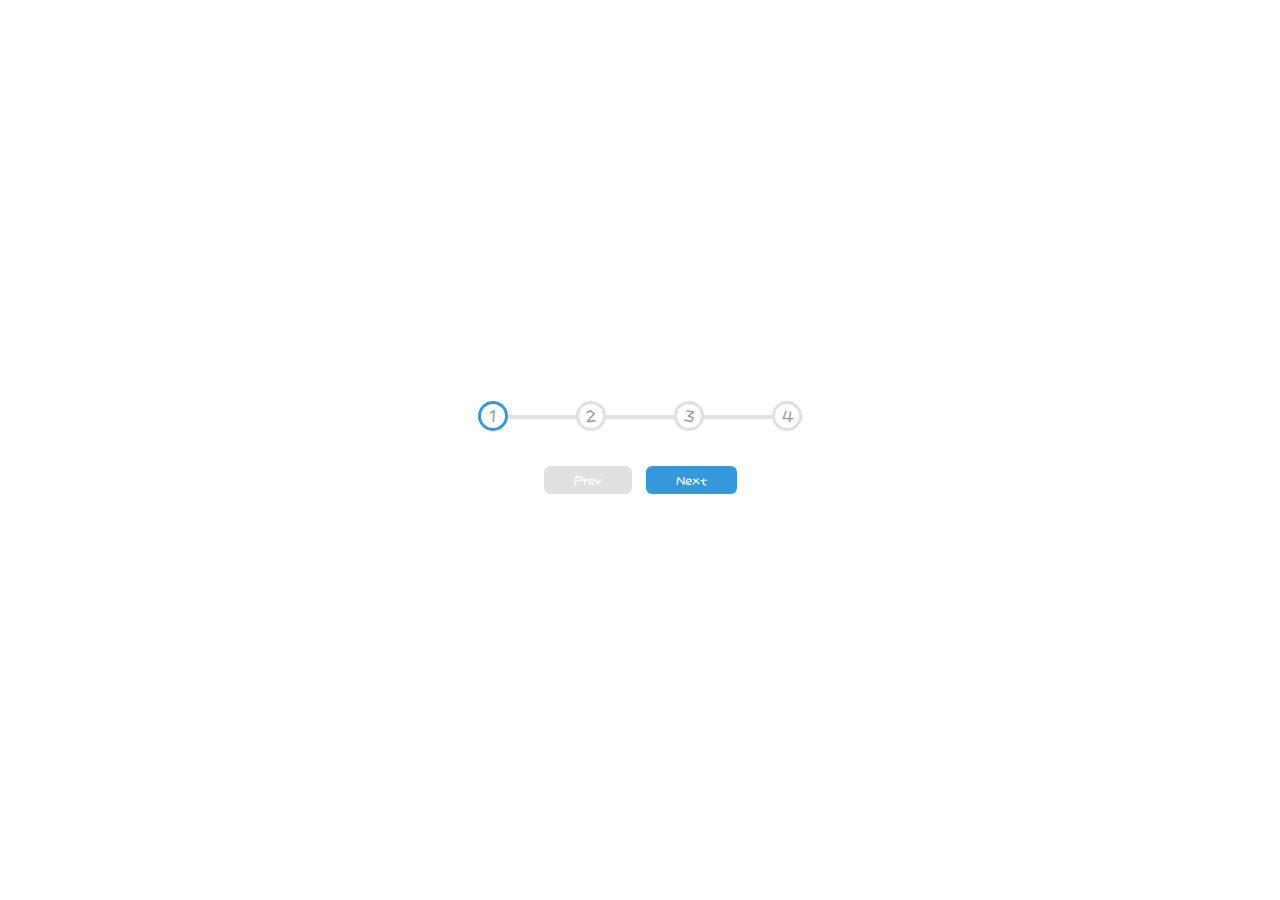
<file: Progress_Steps/index.html>
<!DOCTYPE html>
<html lang="en">
	<head>
		<meta charset="UTF-8" />
		<meta http-equiv="X-UA-Compatible" content="IE=edge" />
		<meta name="viewport" content="width=device-width, initial-scale=1.0" />
		<link
			rel="stylesheet"
			href="https://cdnjs.cloudflare.com/ajax/libs/font-awesome/5.15.3/css/all.min.css"
			integrity="sha512-iBBXm8fW90+nuLcSKlbmrPcLa0OT92xO1BIsZ+ywDWZCvqsWgccV3gFoRBv0z+8dLJgyAHIhR35VZc2oM/gI1w=="
			crossorigin="anonymous"
			referrerpolicy="no-referrer"
		/>
		<link rel="stylesheet" href="styles.css" />
		<title>Progress Steps</title>
	</head>
	<body>
		<div class="container">
			<div class="progress-container">
				<div class="progress" id="progress"></div>
				<div class="circle active">1</div>
				<div class="circle">2</div>
				<div class="circle">3</div>
				<div class="circle">4</div>
			</div>

			<button class="btn" id="prev" disabled>Prev</button>
			<button class="btn" id="next">Next</button>
		</div>
		<script src="script.js"></script>
	</body>
</html>
</file>
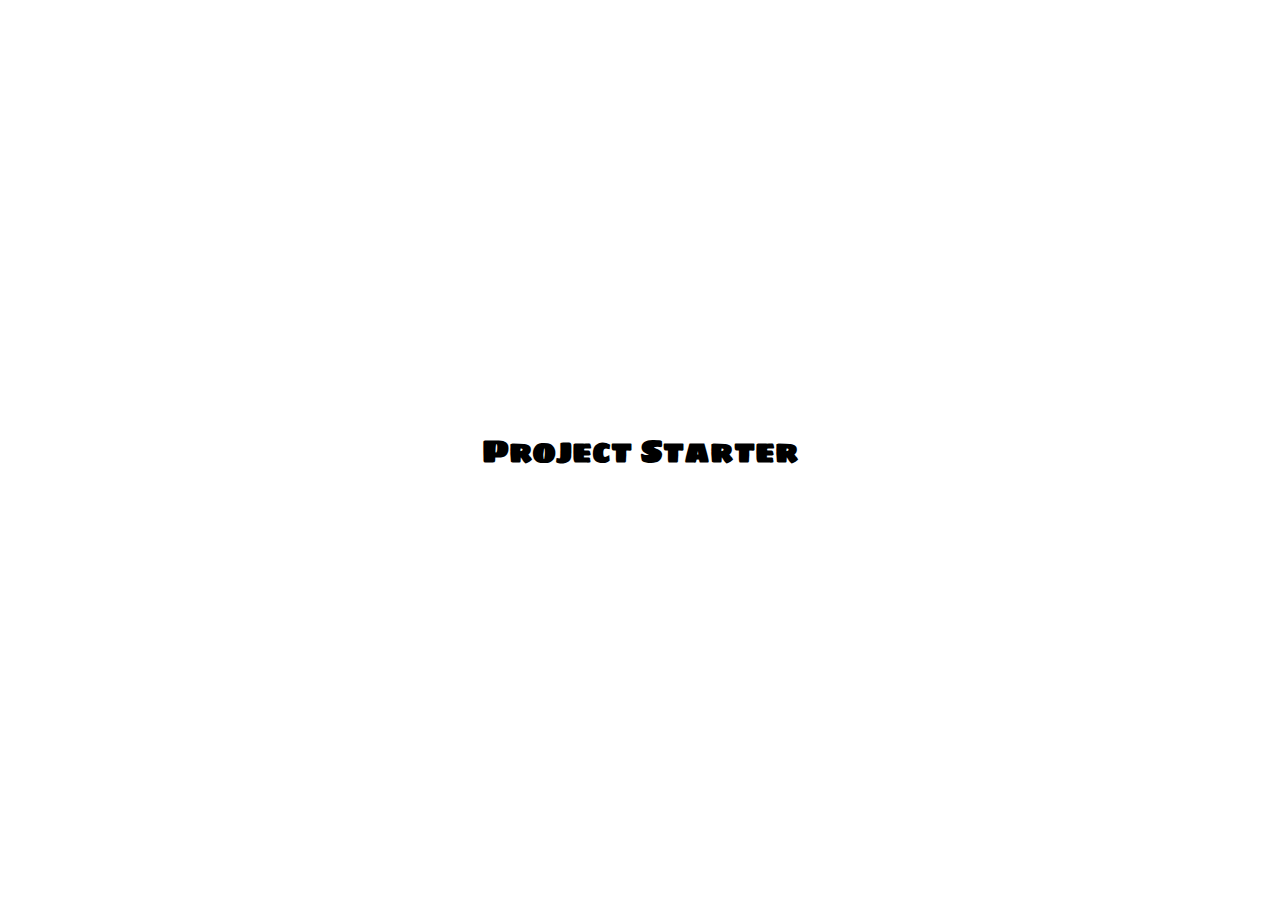
<file: project_starter/index.html>
<!DOCTYPE html>
<html lang="en">
  <head>
    <meta charset="UTF-8">
    <meta http-equiv="X-UA-Compatible" content="IE=edge">
    <meta name="viewport" content="width=device-width, initial-scale=1.0">
    <!-- <link rel="stylesheet" href="https://cdnjs.cloudflare.com/ajax/libs/font-awesome/5.15.3/css/all.min.css" integrity="sha512-iBBXm8fW90+nuLcSKlbmrPcLa0OT92xO1BIsZ+ywDWZCvqsWgccV3gFoRBv0z+8dLJgyAHIhR35VZc2oM/gI1w==" crossorigin="anonymous" referrerpolicy="no-referrer" /> -->
    <link rel="stylesheet" href="styles.css"> 
    <title>My Project</title>
  </head>
  <body>
    <h1>Project Starter</h1>

  <script src="script.js"></script>

  </body>
</html>
</file>
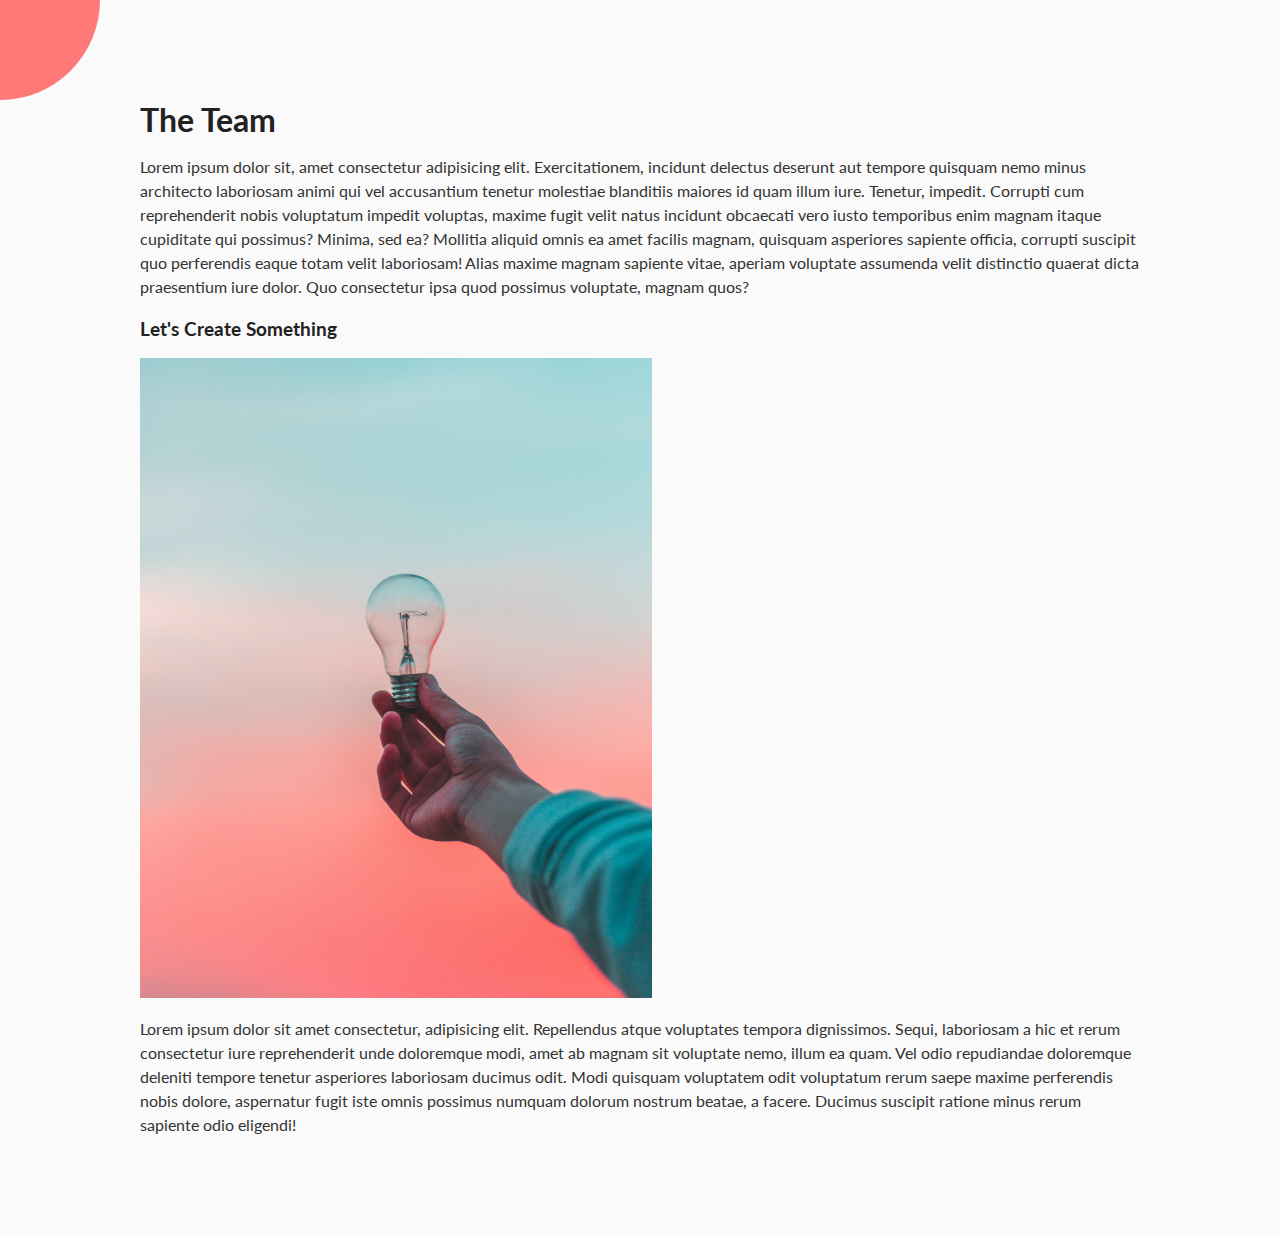
<file: Rotating_Web_Page/index.html>
<!DOCTYPE html>
<html lang="en">
	<head>
		<meta charset="UTF-8" />
		<meta http-equiv="X-UA-Compatible" content="IE=edge" />
		<meta name="viewport" content="width=device-width, initial-scale=1.0" />
		<link
			rel="stylesheet"
			href="https://cdnjs.cloudflare.com/ajax/libs/font-awesome/5.15.3/css/all.min.css"
			integrity="sha512-iBBXm8fW90+nuLcSKlbmrPcLa0OT92xO1BIsZ+ywDWZCvqsWgccV3gFoRBv0z+8dLJgyAHIhR35VZc2oM/gI1w=="
			crossorigin="anonymous"
			referrerpolicy="no-referrer"
		/>
		<link rel="stylesheet" href="styles.css" />
		<title>Rotating Navigation</title>
	</head>
	<body>
		<div class="container">
			<div class="circle-container">
				<div class="circle">
					<button id="close">
						<i class="fas fa-times"></i>
					</button>
					<button id="open">
						<i class="fas fa-bars"></i>
					</button>
				</div>
			</div>
			<div class="content">
				<h1>The Team</h1>
				<small></small>
				<p>
					Lorem ipsum dolor sit, amet consectetur adipisicing elit.
					Exercitationem, incidunt delectus deserunt aut tempore quisquam nemo
					minus architecto laboriosam animi qui vel accusantium tenetur
					molestiae blanditiis maiores id quam illum iure. Tenetur, impedit.
					Corrupti cum reprehenderit nobis voluptatum impedit voluptas, maxime
					fugit velit natus incidunt obcaecati vero iusto temporibus enim magnam
					itaque cupiditate qui possimus? Minima, sed ea? Mollitia aliquid omnis
					ea amet facilis magnam, quisquam asperiores sapiente officia, corrupti
					suscipit quo perferendis eaque totam velit laboriosam! Alias maxime
					magnam sapiente vitae, aperiam voluptate assumenda velit distinctio
					quaerat dicta praesentium iure dolor. Quo consectetur ipsa quod
					possimus voluptate, magnam quos?
				</p>
				<h3>Let's Create Something</h3>
				<img src="ideaimage.jpg" alt="thinking" />
				<p>
					Lorem ipsum dolor sit amet consectetur, adipisicing elit. Repellendus
					atque voluptates tempora dignissimos. Sequi, laboriosam a hic et rerum
					consectetur iure reprehenderit unde doloremque modi, amet ab magnam
					sit voluptate nemo, illum ea quam. Vel odio repudiandae doloremque
					deleniti tempore tenetur asperiores laboriosam ducimus odit. Modi
					quisquam voluptatem odit voluptatum rerum saepe maxime perferendis
					nobis dolore, aspernatur fugit iste omnis possimus numquam dolorum
					nostrum beatae, a facere. Ducimus suscipit ratione minus rerum
					sapiente odio eligendi!
				</p>
			</div>
		</div>

		<nav>
			<ul>
				<li><i class="fas fa-home"></i>Home</li>
				<li><i class="fas fa-user-alt"></i>About</li>
				<li><i class="fas fa-envelope"></i>Contact</li>
			</ul>
		</nav>
		<script src="script.js"></script>
	</body>
</html>
</file>
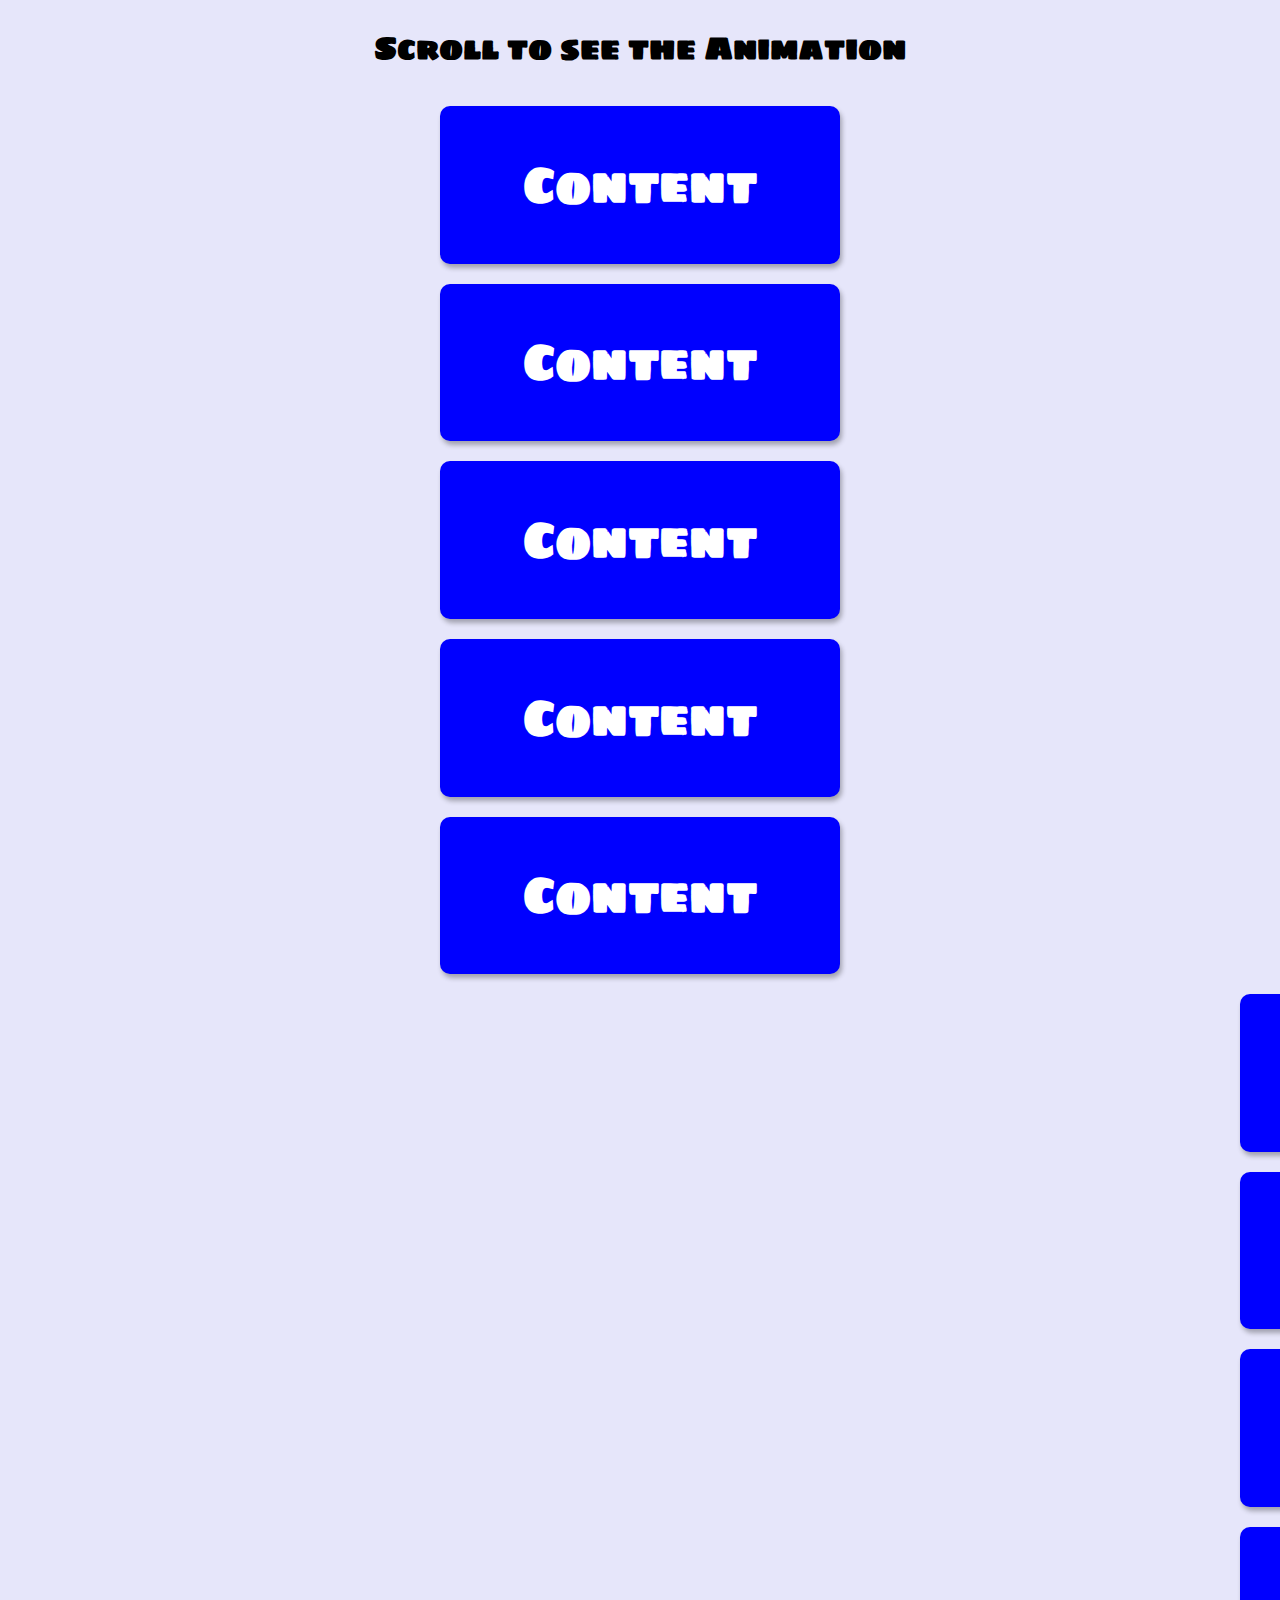
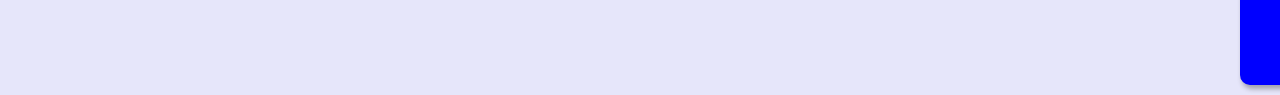
<file: Scroll_Animation/index.html>
<!DOCTYPE html>
<html lang="en">
  <head>
    <meta charset="UTF-8">
    <meta http-equiv="X-UA-Compatible" content="IE=edge">
    <meta name="viewport" content="width=device-width, initial-scale=1.0">
    <!-- <link rel="stylesheet" href="https://cdnjs.cloudflare.com/ajax/libs/font-awesome/5.15.3/css/all.min.css" integrity="sha512-iBBXm8fW90+nuLcSKlbmrPcLa0OT92xO1BIsZ+ywDWZCvqsWgccV3gFoRBv0z+8dLJgyAHIhR35VZc2oM/gI1w==" crossorigin="anonymous" referrerpolicy="no-referrer" /> -->
    <link rel="stylesheet" href="styles.css"> 
    <title>Scroll Animation</title>
  </head>
  <body>
    <h1>Scroll to see the Animation</h1>
<div class="box"><h2>Content</h2></div>
<div class="box"><h2>Content</h2></div>
<div class="box"><h2>Content</h2></div>
<div class="box"><h2>Content</h2></div>
<div class="box"><h2>Content</h2></div>
<div class="box"><h2>Content</h2></div>
<div class="box"><h2>Content</h2></div>
<div class="box"><h2>Content</h2></div>
<div class="box"><h2>Content</h2></div>




  <script src="script.js"></script>

  </body>
</html>
</file>
<file: Progress_Steps/styles.css>
@import url('https://fonts.googleapis.com/css2?family=ZCOOL+KuaiLe&display=swap');

:root {
	--line-border-fill: #3498db;
	--line-border-empty: #e0e0e0;
}

* {
	box-sizing: border-box;
}

body {
	font-family: 'ZCOOL KuaiLe', cursive;
	display: flex;
	margin: 0;
	flex-direction: column;
	align-items: center;
	justify-content: center;
	height: 100vh;
	overflow: hidden;
}

.container {
	text-align: center;
}

.progress-container {
	display: flex;
	justify-content: space-between;
	position: relative;
	margin-bottom: 30px;
	max-width: 100%;
	width: 325px;
}

.progress-container::before {
	content: '';
	background-color: var(--line-border-empty);
	position: absolute;
	top: 50%;
	transform: translateY(-25%);
	left: 0;
	height: 4px;
	width: 100%;
	z-index: -1;
}

.progress {
	background-color: var(--line-border-fill);
	position: absolute;
	top: 50%;
	transform: translateY(-50%);
	left: 0;
	height: 4px;
	width: 0%;
	transition: 0.4 ease;
}

.circle {
	background-color: #fff;
	color: #999;
	border-radius: 50%;
	height: 30px;
	width: 30px;
	display: flex;
	align-items: center;
	justify-content: center;
	border: 3px solid var(--line-border-empty);
	transition: 0.4s ease;
}

.circle.active {
	border-color: var(--line-border-fill);
}

.btn {
	background-color: var(--line-border-fill);
	color: #fff;
	border: 0;
	border-radius: 6px;
	cursor: pointer;
	font-family: inherit;
	padding: 8px 30px;
	margin: 5px;
	font-size: 12px;
}

.btn:active {
	transform: scale(0.98);
}

.btn:focus {
	outline: 0;
}

.btn:disabled {
	background-color: var(--line-border-empty);
	cursor: not-allowed;
}
</file>
<file: project_starter/styles.css>
@import url('https://fonts.googleapis.com/css2?family=Sigmar+One&display=swap');

* {
	box-sizing: border-box;
}

body {
	font-family: 'Sigmar One', cursive;
	display: flex;
	margin: 0;
	flex-direction: column;
	align-items: center;
	justify-content: center;
	height: 100vh;
	overflow: hidden;
}
</file>
<file: Rotating_Web_Page/styles.css>
@import url('https://fonts.googleapis.com/css?family=Lato&display=swap');

* {
	box-sizing: border-box;
}

body {
	font-family: 'Lato', sans-serif;
	background-color: #333;
	color: #222;
	overflow-x: hidden;
	margin: 0;
}

.container {
	background-color: #fafafa;
	transform-origin: top left;
	transition: transform 0.5s linear;
	width: 100vw;
	min-height: 100vh;
	padding: 50px;
}

.container.show-nav {
	transform: rotate(-20deg);
}

.circle-container {
	position: fixed;
	top: -100px;
	left: -100px;
}

.circle {
	background-color: #ff7979;
	height: 200px;
	width: 200px;
	border-radius: 50%;
	position: relative;
	transition: transform 0.5s linear;
}

.container.show-nav .circle {
	transform: rotate(-70deg);
}

.circle button {
	cursor: pointer;
	position: absolute;
	top: 50%;
	left: 50%;
	height: 100px;
	background: transparent;
	border: 0;
	font-size: 26px;
	color: #fff;
}

.circle button:focus {
	outline: none;
}

.circle button#open {
	left: 60%;
}

.circle button#close {
	top: 60%;
	transform: rotate(90deg);
	transform-origin: top left;
}

.container.show-nav + nav li {
	transform: translateX(0);
	transition-delay: 0.3s;
}

nav {
	position: fixed;
	bottom: 40px;
	left: 0;
	z-index: 100;
}

nav ul {
	list-style-type: none;
	padding-left: 30px;
}

nav ul li {
	text-transform: uppercase;
	color: #fff;
	margin: 40px 0;
	transform: translateX(-100%);
	transition: transform 0.4s ease-in;
}

nav ul li i {
	font-size: 20px;
	margin-right: 10px;
}

nav ul li + li {
	margin-left: 15px;
	transform: translateX(-150%);
}

nav ul li + li + li {
	margin-left: 30px;
	transform: translateX(-200%);
}

.content img {
	max-width: fit-content;
	height: 40em;
}

.content {
	max-width: 1000px;
	margin: 50px auto;
}

.content h1 {
	margin: 0;
}

.content small {
	color: #555;
	font-style: italic;
}

.content p {
	color: #333;
	line-height: 1.5;
}
</file>
<file: Scroll_Animation/styles.css>
@import url("https://fonts.googleapis.com/css2?family=Sigmar+One&display=swap");

* {
  box-sizing: border-box;
}

body {
  font-family: "Sigmar One", cursive;
  background-color: lavender;
  display: flex;
  margin: 0;
  flex-direction: column;
  align-items: center;
  justify-content: center;
}

.box {
  background-color: blue;
  margin: 10px;
  display: flex;
  color: #fff;
  justify-content: center;
  align-items: center;
  width: 400px;
  margin: 10px;
  border-radius: 10px;
  border-radius: 10px;
  box-shadow: 2px 4px 5px rgba(0, 0, 0, 0.3);
  transform: translateX(200%);
  transition: transform 0.4s ease;
}

.box:nth-of-type(even) {
  translate: translateX(-200%);
}

.box.show {
  transform: translateX(0);
}

.box h2 {
  font-size: 48px;
}
</file>
